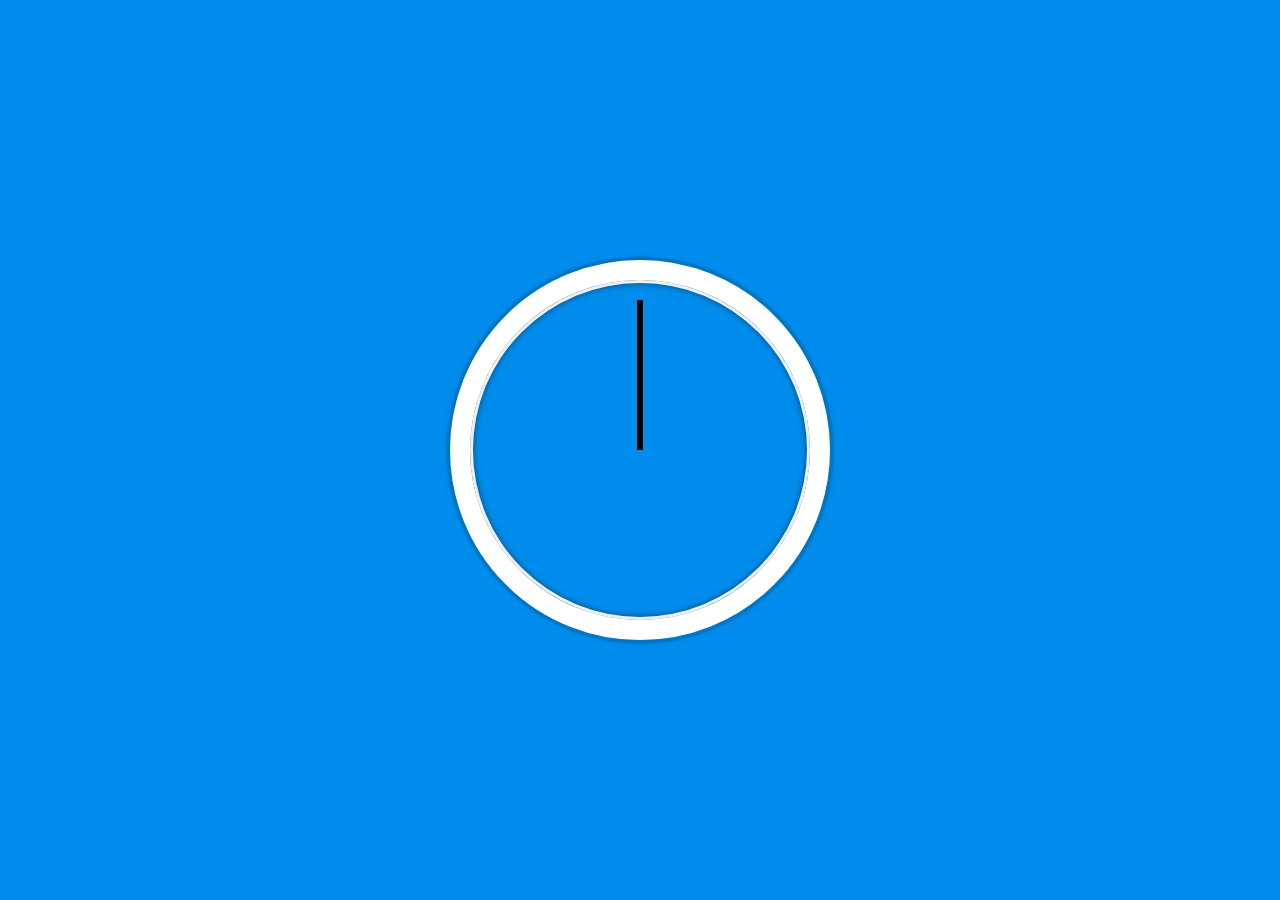
<file: 02 - JS and CSS Clock/index.html>
<!DOCTYPE html>
<html lang="en">
<head>
  <meta charset="UTF-8">
  <title>JS + CSS Clock</title>
</head>
<body>


  <div class="clock">
    <div class="clock-face">
      <div class="hand hour-hand"></div>
      <div class="hand min-hand"></div>
      <div class="hand second-hand"></div>
    </div>
  </div>


  <style>
    html {
      background: #018DED url(http://unsplash.it/1500/1000?image=881&blur=50);
      background-size: cover;
      font-family: 'helvetica neue';
      text-align: center;
      font-size: 10px;
    }

    body {
      margin: 0;
      font-size: 2rem;
      display: flex;
      flex: 1;
      min-height: 100vh;
      align-items: center;
    }

    .clock {
      width: 30rem;
      height: 30rem;
      border: 20px solid white;
      border-radius: 50%;
      margin: 50px auto;
      position: relative;
      padding: 2rem;
      box-shadow:
        0 0 0 4px rgba(0,0,0,0.1),
        inset 0 0 0 3px #EFEFEF,
        inset 0 0 10px black,
        0 0 10px rgba(0,0,0,0.2);
    }

    .clock-face {
      position: relative;
      width: 100%;
      height: 100%;
      transform: translateY(-3px); /* account for the height of the clock hands */
    }

    .hand {
      width: 50%;
      height: 6px;
      background: black;
      position: absolute;
      top: 50%;
      transform: rotate(90deg);
      transform-origin: 100%;
      transition: all 0.05s;
    }

  </style>

  <script>

    const hourHand = document.querySelector('.hour-hand');
    const minHand = document.querySelector('.min-hand');
    const secHand = document.querySelector('.second-hand');

    /* Calculates the number of degrees that we need to rotate each clock hand by */
    const calcDegrees = (time, max) => ((time / max) * 360) + 90;

    /* Runs every second to update each clock hand */
    setInterval( () => {  
      let date = new Date(); 

      let hourRotation = calcDegrees(date.getHours(), 12);
      let minRotation = calcDegrees(date.getMinutes(), 60);
      let secRotation = calcDegrees(date.getSeconds(), 60);

      hourHand.style.transform = `rotate(${hourRotation}deg)`;
      minHand.style.transform = `rotate(${minRotation}deg)`;
      secHand.style.transform = `rotate(${secRotation}deg)`;
    }, 1000);
    
  </script>
</body>
</html>
</file>
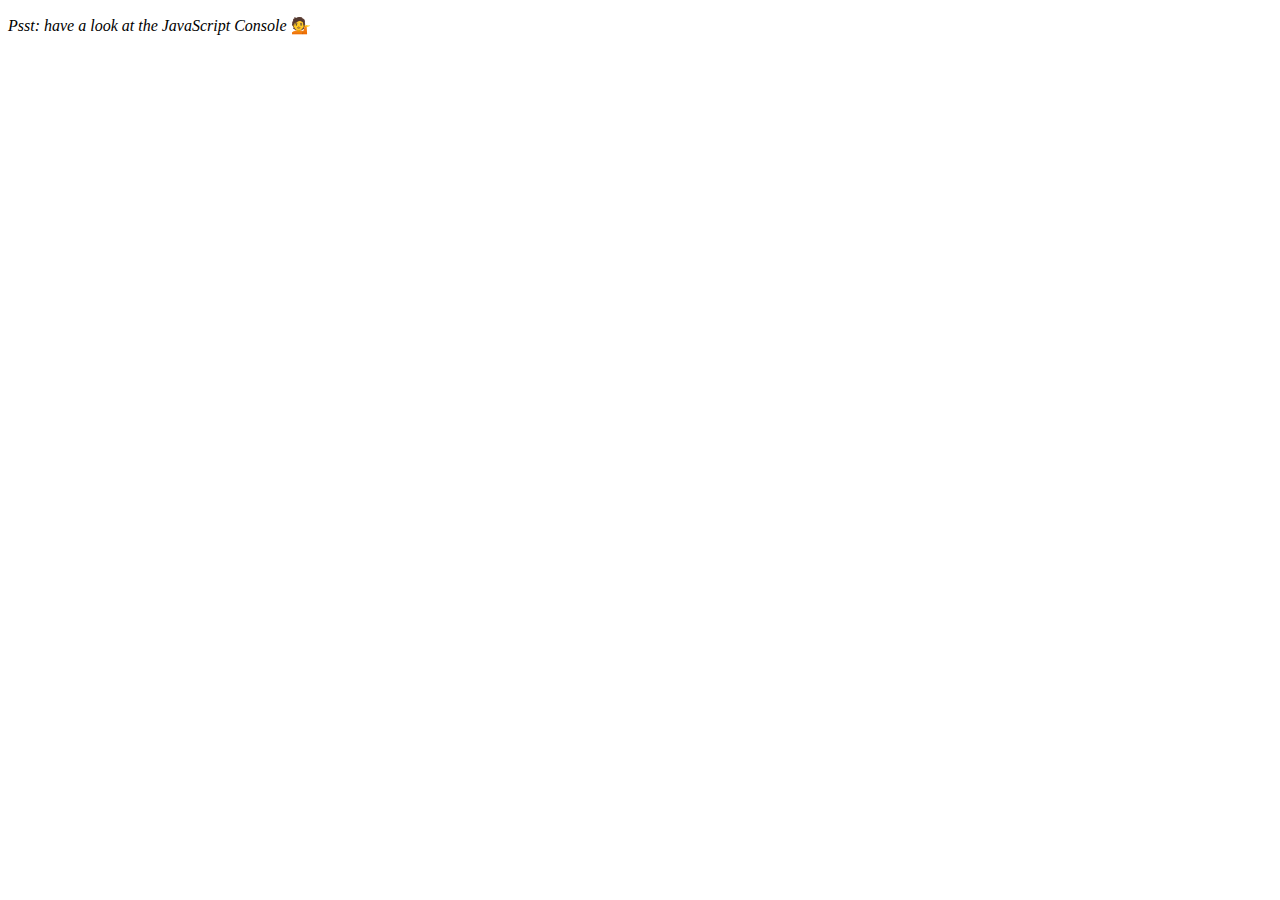
<file: 04 - Array Cardio Day 1/index.html>
<!DOCTYPE html>
<html lang="en">
<head>
  <meta charset="UTF-8">
  <title>Array Cardio 💪</title>
</head>
<body>
  <p><em>Psst: have a look at the JavaScript Console</em> 💁</p>
  <script>
    // Get your shorts on - this is an array workout!
    // ## Array Cardio Day 1

    // Some data we can work with

    const inventors = [
      { first: 'Albert', last: 'Einstein', year: 1879, passed: 1955 },
      { first: 'Isaac', last: 'Newton', year: 1643, passed: 1727 },
      { first: 'Galileo', last: 'Galilei', year: 1564, passed: 1642 },
      { first: 'Marie', last: 'Curie', year: 1867, passed: 1934 },
      { first: 'Johannes', last: 'Kepler', year: 1571, passed: 1630 },
      { first: 'Nicolaus', last: 'Copernicus', year: 1473, passed: 1543 },
      { first: 'Max', last: 'Planck', year: 1858, passed: 1947 },
      { first: 'Katherine', last: 'Blodgett', year: 1898, passed: 1979 },
      { first: 'Ada', last: 'Lovelace', year: 1815, passed: 1852 },
      { first: 'Sarah E.', last: 'Goode', year: 1855, passed: 1905 },
      { first: 'Lise', last: 'Meitner', year: 1878, passed: 1968 },
      { first: 'Hanna', last: 'Hammarström', year: 1829, passed: 1909 }
    ];

    const people = ['Beck, Glenn', 'Becker, Carl', 'Beckett, Samuel', 'Beddoes, Mick', 'Beecher, Henry', 'Beethoven, Ludwig', 'Begin, Menachem', 'Belloc, Hilaire', 'Bellow, Saul', 'Benchley, Robert', 'Benenson, Peter', 'Ben-Gurion, David', 'Benjamin, Walter', 'Benn, Tony', 'Bennington, Chester', 'Benson, Leana', 'Bent, Silas', 'Bentsen, Lloyd', 'Berger, Ric', 'Bergman, Ingmar', 'Berio, Luciano', 'Berle, Milton', 'Berlin, Irving', 'Berne, Eric', 'Bernhard, Sandra', 'Berra, Yogi', 'Berry, Halle', 'Berry, Wendell', 'Bethea, Erin', 'Bevan, Aneurin', 'Bevel, Ken', 'Biden, Joseph', 'Bierce, Ambrose', 'Biko, Steve', 'Billings, Josh', 'Biondo, Frank', 'Birrell, Augustine', 'Black, Elk', 'Blair, Robert', 'Blair, Tony', 'Blake, William'];

    // Array.prototype.filter()
    // 1. Filter the list of inventors for those who were born in the 1500's

    const bornInThe1500s = inventors.filter( inventor => inventor.year >= 1500 && inventor.year <= 1599 );
    console.table(bornInThe1500s);


    // Array.prototype.map()
    // 2. Give us an array of the inventors' first and last names

    const firstLastName = inventors.map( inventor => `${inventor.first} ${inventor.last}` );


    // Array.prototype.sort()
    // 3. Sort the inventors by birthdate, oldest to youngest

    inventors.sort(function(a, b){return a.year - b.year});

    /* or */

    inventors.sort( (a, b) => a.year - b.year);


    // Array.prototype.reduce()
    // 4. How many years did all the inventors live?

    var initialValue = 0;
    
    var sum = inventors.reduce(function (accumulator, currentValue) {
        return accumulator + (currentValue.passed - currentValue.year);
    }, initialValue)

    /* or */

    const allYearsLived = inventors.reduce( (accumulator, inventor) => accumulator + (inventor.passed - inventor.year), 0 )


    // 5. Sort the inventors by years lived

    inventors.sort( (a, b) => (a.passed - a.year) - (b.passed -b.year) );


    // 6. create a list of Boulevards in Paris that contain 'de' anywhere in the name
    // https://en.wikipedia.org/wiki/Category:Boulevards_in_Paris

    let content = document.querySelector('.mw-category');
    let listItems = content.querySelectorAll('li');
    let listOfBoulevardsDE = [];

    listItems.forEach(function (li) { 
      if (li.textContent.includes('de')) {
      listOfBoulevardsDE.push(li.textContent);} 
    })

    /* or */

    listItems.forEach( li => { 
      if (li.textContent.includes('de'))
      listOfBoulevardsDE.push(li.textContent); 
    })



    // 7. sort Exercise
    // Sort the people alphabetically by last name



    // 8. Reduce Exercise
    // Sum up the instances of each of these
    const data = ['car', 'car', 'truck', 'truck', 'bike', 'walk', 'car', 'van', 'bike', 'walk', 'car', 'van', 'car', 'truck' ];

    const countedData = data.reduce(function (allNames, name) { 
      if (name in allNames) {
        allNames[name]++;
      }
      else {
        allNames[name] = 1;
      }
      return allNames;
    }, {});

    
    /*
    Taken from:

    https://developer.mozilla.org/en-US/docs/Web/JavaScript/Reference/Global_Objects/Array/Reduce

    [0, 1, 2, 3, 4].reduce(function(accumulator, currentValue) {
      return accumulator + currentValue;
    });

    The first time the callback is called, accumulator and currentValue can be one of two values. 
    If initialValue is provided in the call to reduce(), then accumulator will be equal to initialValue, 
    and currentValue will be equal to the first value in the array. 

    
    var names = ['Alice', 'Bob', 'Tiff', 'Bruce', 'Alice'];

    var countedNames = names.reduce(function (allNames, name) { 
      if (name in allNames) {
        allNames[name]++;
      }
      else {
        allNames[name] = 1;
      }
      return allNames;
    }, {});
    
    // countedNames is:
    // { 'Alice': 2, 'Bob': 1, 'Tiff': 1, 'Bruce': 1 }

    */
  </script>
</body>
</html>
</file>
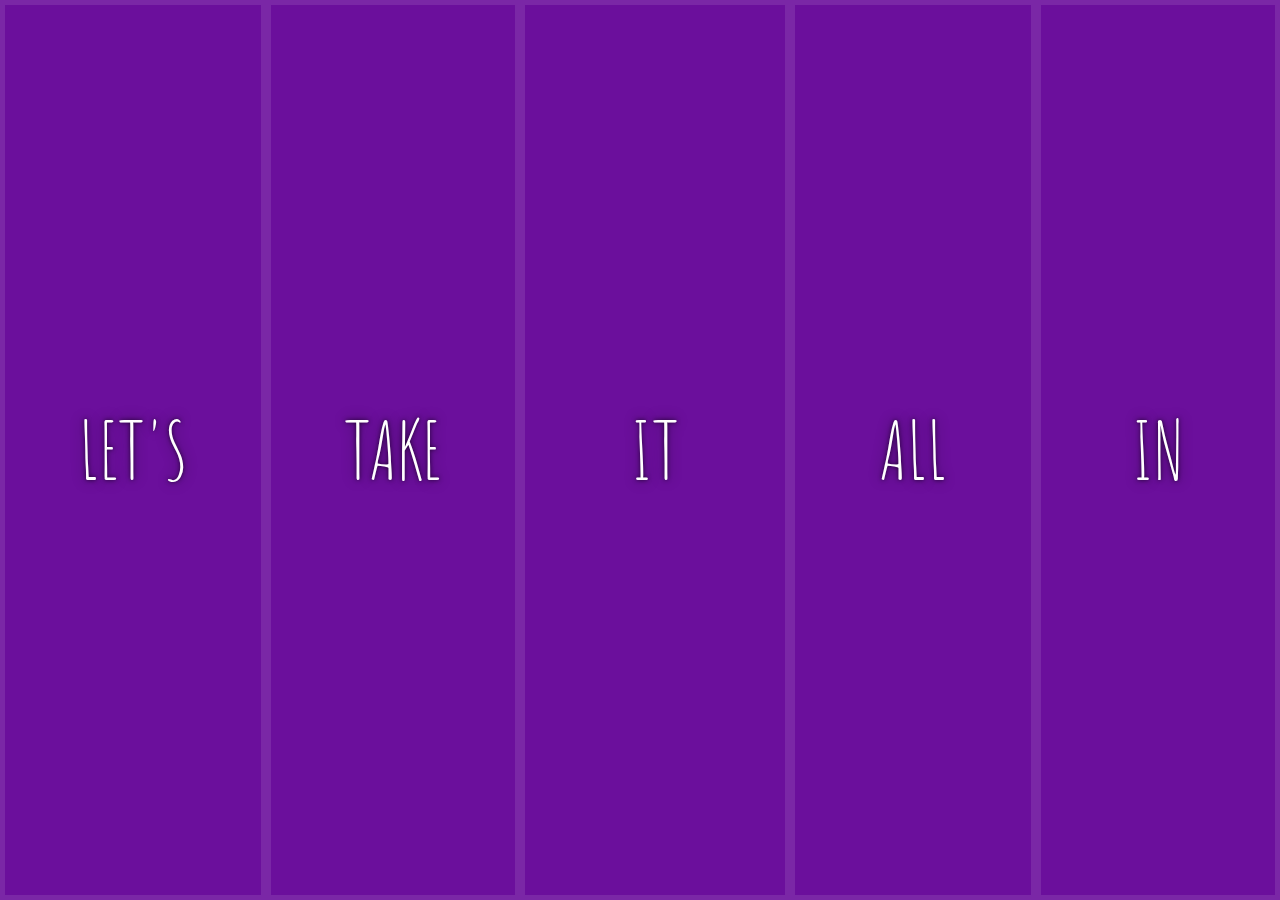
<file: 05 - Flex Panel Gallery/index.html>
<!DOCTYPE html>
<html lang="en">
<head>
  <meta charset="UTF-8">
  <title>Flex Panels 💪</title>
  <link href='https://fonts.googleapis.com/css?family=Amatic+SC' rel='stylesheet' type='text/css'>
  <link rel="stylesheet" href="style.css">
</head>
<body>

  <div class="panels">
    <div class="panel panel1">
      <p>Hey</p>
      <p>Let's</p>
      <p>Dance</p>
    </div>
    <div class="panel panel2">
      <p>Give</p>
      <p>Take</p>
      <p>Receive</p>
    </div>
    <div class="panel panel3">
      <p>Experience</p>
      <p>It</p>
      <p>Today</p>
    </div>
    <div class="panel panel4">
      <p>Give</p>
      <p>All</p>
      <p>You can</p>
    </div>
    <div class="panel panel5">
      <p>Life</p>
      <p>In</p>
      <p>Motion</p>
    </div>
  </div>

 
  <script src="app.js"></script>
 


</body>
</html>
</file>
<file: 05 - Flex Panel Gallery/style.css>
html {
  box-sizing: border-box;
  background: #ffc600;
  font-family: 'helvetica neue';
  font-size: 20px;
  font-weight: 200;
}

body {
  margin: 0;
}

*, *:before, *:after {
  box-sizing: inherit;
}

.panels {
  min-height: 100vh;
  overflow: hidden;

  display: flex;
}

.panel {
  background: #6B0F9C;
  box-shadow: inset 0 0 0 5px rgba(255,255,255,0.1);
  color: white;
  text-align: center;
  align-items: center;
  /* Safari transitionend event.propertyName === flex */
  /* Chrome + FF transitionend event.propertyName === flex-grow */
  transition:
    font-size 0.7s cubic-bezier(0.61,-0.19, 0.7,-0.11),
    flex 0.7s cubic-bezier(0.61,-0.19, 0.7,-0.11),
    background 0.2s;
  font-size: 20px;
  /* background-size: cover; */
  background-position: center;

  flex-grow: 1;
  display: flex;
  flex-direction: column;
}

.panel1 { background-image:url(https://source.unsplash.com/gYl-UtwNg_I/1500x1500); }
.panel2 { background-image:url(https://source.unsplash.com/rFKUFzjPYiQ/1500x1500); }
.panel3 { background-image:url(https://images.unsplash.com/photo-1465188162913-8fb5709d6d57?ixlib=rb-0.3.5&q=80&fm=jpg&crop=faces&cs=tinysrgb&w=1500&h=1500&fit=crop&s=967e8a713a4e395260793fc8c802901d); }
.panel4 { background-image:url(https://source.unsplash.com/ITjiVXcwVng/1500x1500); }
.panel5 { background-image:url(https://source.unsplash.com/3MNzGlQM7qs/1500x1500); }

/* Flex Children */
.panel > * {
  margin: 0;
  width: 100%;
  transition: transform 0.5s;

  align-items: center;
  display: flex;
  flex-grow: 1;
  justify-content: center;
}

.panel > *:first-child {
  transform: translateY(-100%);
}

.panel.open-active > *:first-child {
  transform: translateY(0);
}

.panel > *:last-child {
  transform: translateY(100%);
}

.panel.open-active > *:last-child {
  transform: translateY(0);
}

.panel p {
  text-transform: uppercase;
  font-family: 'Amatic SC', cursive;
  text-shadow: 0 0 4px rgba(0, 0, 0, 0.72), 0 0 14px rgba(0, 0, 0, 0.45);
  font-size: 2em;
}

.panel p:nth-child(2) {
  font-size: 4em;
}

.panel.open {
  font-size: 40px;
  flex-grow: 5;
}
</file>
